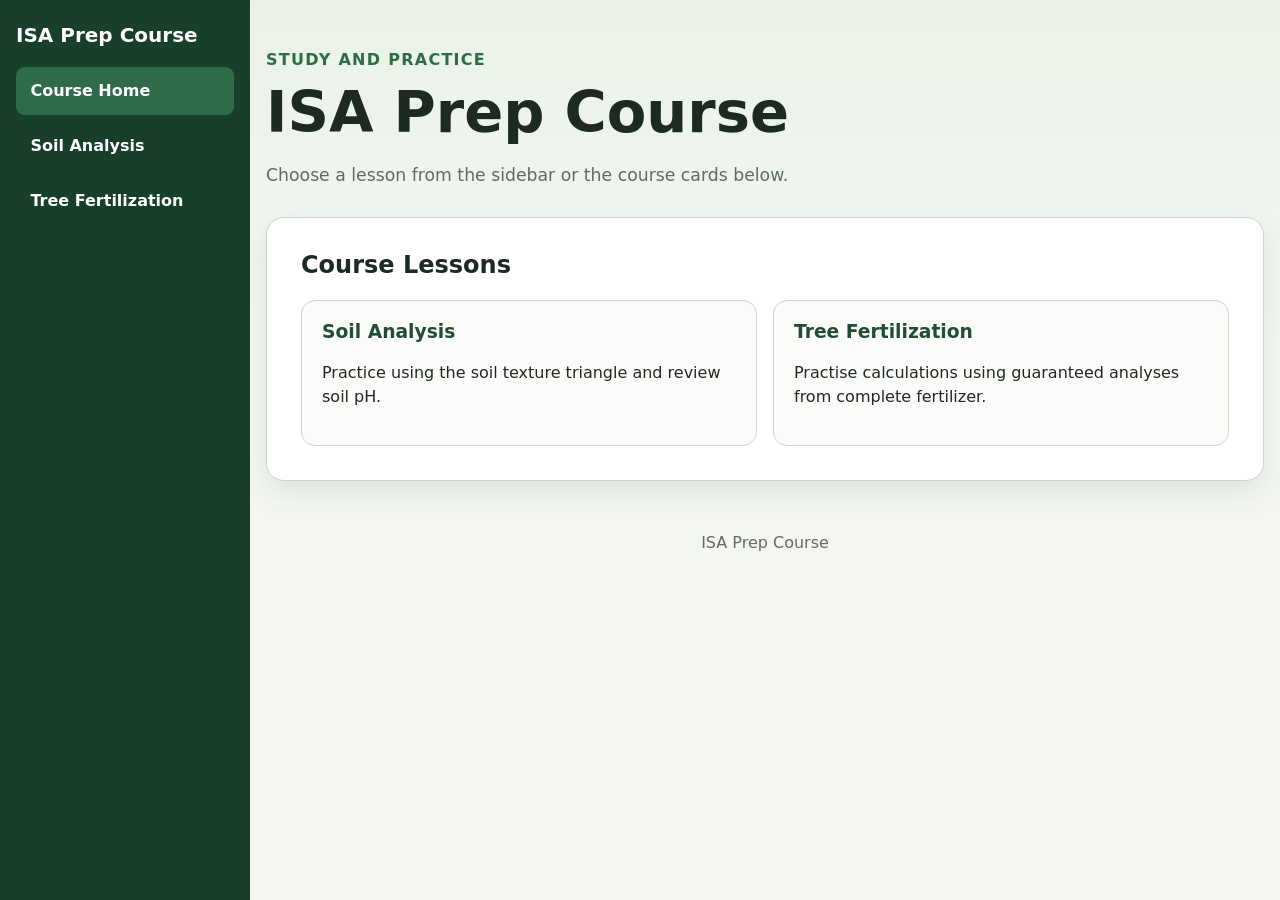
<file: index.html>
<!DOCTYPE html>
<html lang="en">
<head>
  <meta charset="UTF-8">
  <meta name="viewport" content="width=device-width, initial-scale=1.0">
  <meta name="description" content="Interactive ISA arborist exam preparation course activities">
  <title>ISA Prep Course</title>
  <link rel="stylesheet" href="styles.css">
</head>
<body>
  <nav class="sidebar" aria-label="Course navigation">
    <h2>ISA Prep Course</h2>
    <a href="./" aria-current="page">Course Home</a>
    <a href="soil-analysis/">Soil Analysis</a>
    <a href="tree-fertilization/">Tree Fertilization</a>
  </nav>

  <div class="page-content">
    <main class="page-shell">
      <header class="hero">
        <p class="eyebrow">Study and Practice</p>
        <h1>ISA Prep Course</h1>
        <p class="intro">Choose a lesson from the sidebar or the course cards below.</p>
      </header>

      <section class="card" aria-labelledby="lessons-heading">
        <h2 id="lessons-heading">Course Lessons</h2>
        <div class="card-grid">
          <a class="course-link" href="soil-analysis/">
            <h3>Soil Analysis</h3>
            <p>Practice using the soil texture triangle and review soil pH.</p>
          </a>
          <a class="course-link" href="tree-fertilization/">
            <h3>Tree Fertilization</h3>
            <p>Practise calculations using guaranteed analyses from complete fertilizer.</p>
          </a>
        </div>
      </section>

      <footer><p>ISA Prep Course</p></footer>
    </main>
  </div>
</body>
</html>
</file>
<file: styles.css>
:root {
  --bg: #f4f7f1;
  --surface: #ffffff;
  --ink: #1d2a22;
  --muted: #5d6d62;
  --accent: #2f6b45;
  --accent-dark: #214d32;
  --sidebar: #173f2a;
  --border: #cad7cc;
  --good: #176b36;
  --good-bg: #e9f7ed;
  --bad: #9a2f2f;
  --bad-bg: #fff0f0;
  --focus: #f3b61f;
  --shadow: 0 12px 30px rgba(34, 70, 48, 0.1);
}

* { box-sizing: border-box; }
html { scroll-behavior: smooth; }
body {
  margin: 0;
  font-family: system-ui, -apple-system, BlinkMacSystemFont, "Segoe UI", sans-serif;
  color: var(--ink);
  background: linear-gradient(180deg, #eaf2e8 0, var(--bg) 340px);
  line-height: 1.5;
}
button, input { font: inherit; }
a { color: var(--accent-dark); }

.sidebar {
  position: fixed;
  inset: 0 auto 0 0;
  width: 250px;
  padding: 1.5rem 1rem;
  background: var(--sidebar);
  color: #fff;
  overflow-y: auto;
  z-index: 10;
}
.sidebar h2 { margin: 0 0 1.25rem; font-size: 1.25rem; }
.sidebar a {
  display: block;
  margin-bottom: .45rem;
  padding: .75rem .9rem;
  border-radius: .55rem;
  color: #fff;
  text-decoration: none;
  font-weight: 650;
}
.sidebar a:hover, .sidebar a:focus-visible, .sidebar a[aria-current="page"] {
  background: #2f6b48;
}
.sidebar a:focus-visible { outline: 3px solid var(--focus); outline-offset: 2px; }

.page-content { margin-left: 250px; min-height: 100vh; }
.page-shell {
  width: min(1100px, calc(100% - 32px));
  margin: 0 auto;
  padding: 48px 0 28px;
}
.hero { margin-bottom: 28px; }
.eyebrow {
  margin: 0 0 8px;
  color: var(--accent);
  font-weight: 800;
  letter-spacing: .08em;
  text-transform: uppercase;
}
.formula {
  text-align: center;
}
h1, h2, h3 { line-height: 1.15; }
h1 { margin: 0; font-size: clamp(2rem, 5vw, 3.6rem); }
h2 { margin-top: 0; }
.instructions details summary {
  list-style: none;
  cursor: pointer;
  font-size: 1.5rem;
  font-weight: 700;
  color: var(--ink);
  padding-right: 28px;
  position: relative;
}
.instructions details summary::-webkit-details-marker { display: none; }
.instructions details summary::after {
  content: "";
  position: absolute;
  right: 4px;
  top: 50%;
  width: 10px;
  height: 10px;
  border-right: 2px solid var(--accent);
  border-bottom: 2px solid var(--accent);
  transform: translateY(-70%) rotate(45deg);
  transition: transform .15s ease;
}
.instructions details[open] summary::after { transform: translateY(-30%) rotate(-135deg); }
.instructions details summary:focus-visible { outline: 3px solid var(--focus); outline-offset: 4px; }
.instructions details > *:not(summary):first-of-type { margin-top: 18px; }
.intro { color: var(--muted); font-size: 1.08rem; }

.card {
  background: var(--surface);
  border: 1px solid var(--border);
  border-radius: 18px;
  box-shadow: var(--shadow);
  padding: clamp(20px, 4vw, 34px);
  margin-bottom: 24px;
}
.card-grid, .topic-grid {
  display: grid;
  grid-template-columns: repeat(auto-fit, minmax(220px, 1fr));
  gap: 1rem;
}
.course-link {
  display: block;
  height: 100%;
  padding: 1.25rem;
  border: 1px solid var(--border);
  border-radius: 14px;
  background: #fbfcfa;
  color: var(--ink);
  text-decoration: none;
}
.course-link:hover, .course-link:focus-visible { border-color: var(--accent); box-shadow: var(--shadow); }
.course-link h3 { margin-top: 0; color: var(--accent-dark); }
.topic-card { padding: 1.15rem; border: 1px solid var(--border); border-radius: 12px; background: #fbfcfa; }
.topic-card h3 { margin-top: 0; }

.example {
  margin-top: 18px;
  padding: 18px;
  border-left: 5px solid var(--accent);
  background: #f7faf6;
  border-radius: 10px;
}
.section-heading { display: flex; gap: 20px; align-items: flex-start; justify-content: space-between; }
.score { white-space: nowrap; background: var(--accent); color: #fff; padding: 10px 14px; border-radius: 999px; font-weight: 800; }
.table-wrap { overflow-x: auto; }
table { width: 100%; border-collapse: collapse; min-width: 720px; }
th, td { border-bottom: 1px solid var(--border); padding: 14px 10px; text-align: center; vertical-align: middle; }
th { background: #eef4ed; font-size: .94rem; }
tbody tr:last-child td { border-bottom: 0; }
.soil-table td:first-child, .soil-table th:first-child { text-align: left; }

.triangle-figure { margin: 20px 0; text-align: center; }
.triangle-figure img { max-width: 100%; height: auto; border: 1px solid var(--border); border-radius: 12px; }
.triangle-figure figcaption { margin-top: 8px; font-size: .85rem; color: var(--muted); }
.answer-input, .bag-answer {
  width: 100%;
  min-width: 92px;
  padding: 10px 11px;
  border: 2px solid var(--border);
  border-radius: 9px;
  text-align: center;
  background: #fff;
}
.answer-input:focus, .bag-answer:focus { outline: 3px solid rgba(243, 182, 31, .45); border-color: var(--accent); }
.correct { border-color: var(--good); background: var(--good-bg); }
.incorrect { border-color: var(--bad); background: var(--bad-bg); }
.actions { display: flex; flex-wrap: wrap; gap: 12px; margin-top: 22px; }
button { border: 0; border-radius: 10px; padding: 11px 17px; cursor: pointer; font-weight: 750; }
button:focus-visible { outline: 3px solid var(--focus); outline-offset: 2px; }
.primary { background: var(--accent); color: #fff; }
.primary:hover { background: var(--accent-dark); }
.secondary { background: #e8eee8; color: var(--ink); }
.secondary:hover { background: #dbe6dc; }
.feedback, .hint { margin-top: 18px; padding: 14px 16px; border-radius: 10px; }
.feedback:empty { display: none; }
.feedback.good { color: var(--good); background: var(--good-bg); }
.feedback.needs-work { color: var(--bad); background: var(--bad-bg); }
.hint { background: #fff8df; border: 1px solid #ead796; white-space: pre-line; }
#practiceUnitHint { white-space: pre-line; }
.label-quiz { display: flex; flex-wrap: wrap; align-items: flex-start; gap: 28px; margin-top: 18px; }
.bag-svg-wrap { flex: 0 0 200px; max-width: 200px; }
.bag-svg-wrap svg, .bag-svg-wrap img { width: 100%; height: auto; display: block; }
.label-questions { flex: 1 1 240px; display: grid; gap: 16px; align-content: start; }
.label-questions .question { padding: 0; border: 0; background: none; }
.label-questions label { display: block; font-weight: 700; margin-bottom: 8px; }
.label-questions .input-row { display: flex; align-items: center; gap: 8px; max-width: 220px; }
.label-questions .input-row .answer-input { max-width: 120px; }
.label-questions .input-row span { color: var(--muted); font-weight: 700; }
.unit-toggle { display: flex; align-items: center; gap: 8px; white-space: nowrap; }
.unit-toggle-label { font-size: .85rem; font-weight: 700; color: var(--muted); }
.unit-toggle-label.active { color: var(--accent-dark); }
.switch { position: relative; width: 44px; height: 24px; border-radius: 999px; background: var(--border); border: 0; cursor: pointer; padding: 0; flex: 0 0 auto; }
.switch::after { content: ""; position: absolute; top: 2px; left: 2px; width: 20px; height: 20px; border-radius: 50%; background: #fff; box-shadow: 0 1px 2px rgba(0, 0, 0, .25); transition: transform .15s ease; }
.switch[aria-checked="true"] { background: var(--accent); }
.switch[aria-checked="true"]::after { transform: translateX(20px); }
.switch:focus-visible { outline: 3px solid var(--focus); outline-offset: 2px; }
.question-list { display: grid; gap: 16px; margin-top: 20px; }
.question { padding: 18px; border: 1px solid var(--border); border-radius: 12px; background: #fbfcfa; }
.question label { display: block; font-weight: 700; margin-bottom: 10px; }
.question .input-row { display: flex; align-items: center; gap: 10px; max-width: 260px; }
footer { color: var(--muted); text-align: center; padding: 10px; }
.sr-only { position: absolute; width: 1px; height: 1px; padding: 0; margin: -1px; overflow: hidden; clip: rect(0,0,0,0); white-space: nowrap; border: 0; }

@media (max-width: 800px) {
  .sidebar { position: static; width: 100%; }
  .sidebar a { display: inline-block; margin: .2rem .2rem .2rem 0; }
  .page-content { margin-left: 0; }
}
@media (max-width: 650px) {
  .page-shell { width: min(100% - 20px, 1100px); padding-top: 28px; }
  .section-heading { display: block; }
  .score { display: inline-block; margin-bottom: 14px; }
  .actions button { flex: 1 1 160px; }
}
</file>
